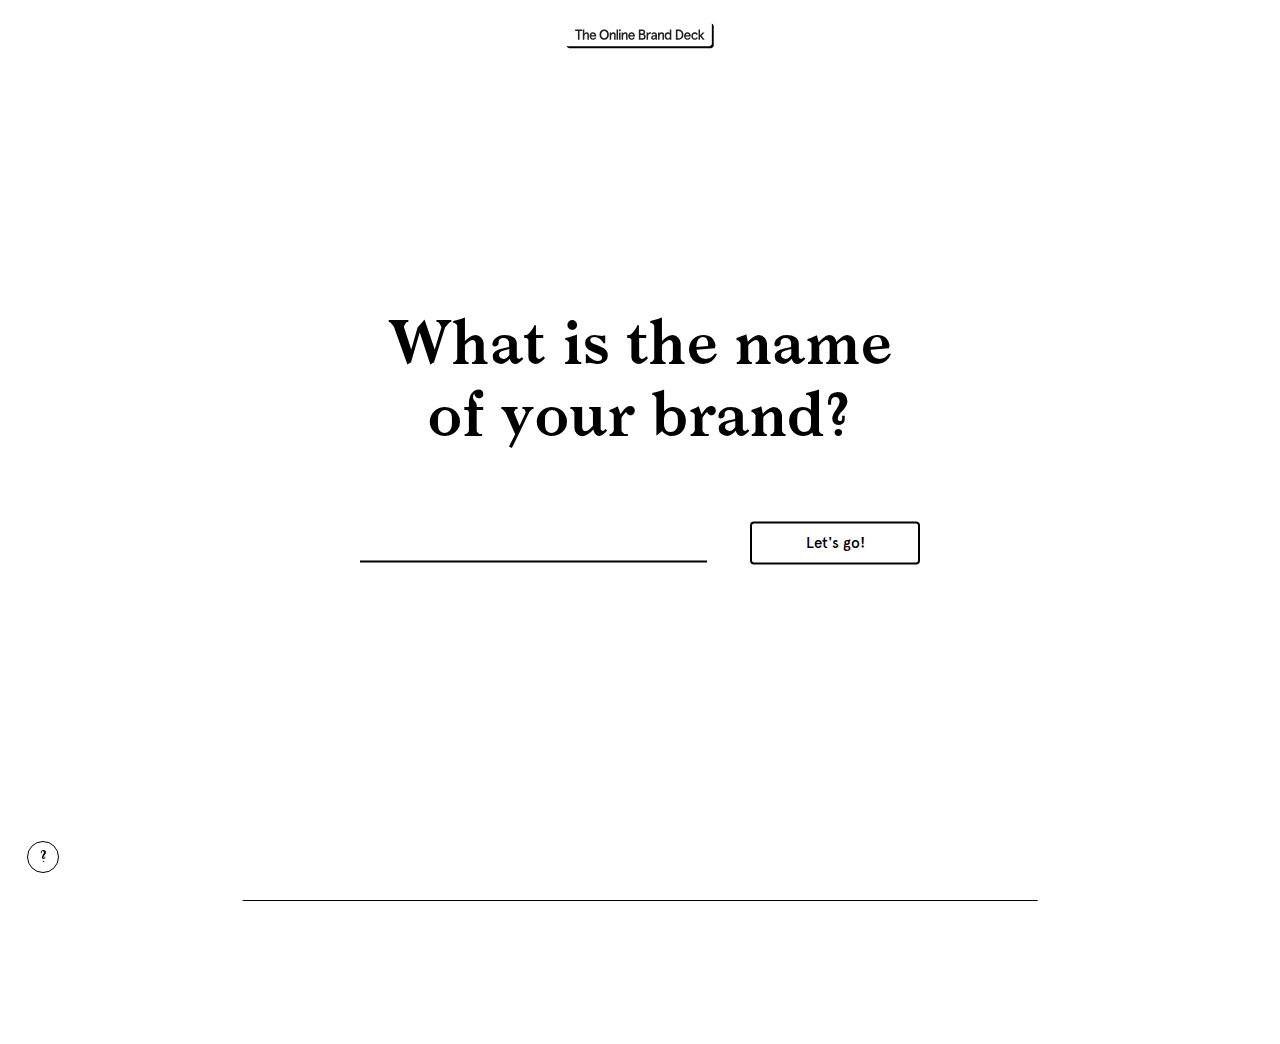
<file: index.html>
<!DOCTYPE html>
<html lang="en">
<head>

  <!-- Basic Page Needs
  –––––––––––––––––––––––––––––––––––––––––––––––––– -->
  <meta charset="utf-8">
  <title>Online Brand Deck</title>
  <meta name="description" content="The Online Brand Deck is a portable tool, helping put into words how you want your brand to appear to it's audience.">
  <meta name="author" content="">


  <!-- Mobile Specific Metas
  –––––––––––––––––––––––––––––––––––––––––––––––––– -->
  <meta name="viewport" content="width=device-width, initial-scale=1, user-scalable=NO">

  <!-- CSS
  –––––––––––––––––––––––––––––––––––––––––––––––––– -->
  <link rel="stylesheet" href="css/normalize.css">
  <link rel="stylesheet" href="css/skeleton.css">
  <link rel="stylesheet" href="css/style.css">

  <!-- Favicon
  –––––––––––––––––––––––––––––––––––––––––––––––––– -->
  <link rel="apple-touch-icon" sizes="57x57" href="images/apple-icon-57x57.png">
  <link rel="apple-touch-icon" sizes="60x60" href="images/apple-icon-60x60.png">
  <link rel="apple-touch-icon" sizes="72x72" href="images/apple-icon-72x72.png">
  <link rel="apple-touch-icon" sizes="76x76" href="images/apple-icon-76x76.png">
  <link rel="apple-touch-icon" sizes="114x114" href="images/apple-icon-114x114.png">
  <link rel="apple-touch-icon" sizes="120x120" href="images/apple-icon-120x120.png">
  <link rel="apple-touch-icon" sizes="144x144" href="images/apple-icon-144x144.png">
  <link rel="apple-touch-icon" sizes="152x152" href="images/apple-icon-152x152.png">
  <link rel="apple-touch-icon" sizes="180x180" href="images/apple-icon-180x180.png">
  <link rel="icon" type="image/png" sizes="192x192"  href="images/android-icon-192x192.png">
  <link rel="icon" type="image/png" sizes="32x32" href="images/favicon-32x32.png">
  <link rel="icon" type="image/png" sizes="96x96" href="images/favicon-96x96.png">
  <link rel="icon" type="image/png" sizes="16x16" href="images/favicon-16x16.png">
  <link rel="manifest" href="images/manifest.json">
  <meta name="msapplication-TileColor" content="#ffffff">
  <meta name="msapplication-TileImage" content="/ms-icon-144x144.png">
  <meta name="theme-color" content="#ffffff">
  <link href="https://fonts.googleapis.com/css?family=Marcellus|Marcellus+SC" rel="stylesheet">

</head>
<body>

  <!-- Primary Page Layout
  –––––––––––––––––––––––––––––––––––––––––––––––––– -->
   <nav>
  <a id="nav-brand" href="index.html"><img src="images/obd-logo-HZ.svg"></a>
  </nav>
 <div id="intro">
  <div id="introtext">
   <h2>What is the name<br>of your brand?</h2>
   <div id="form">
    <input></input>
    <button class="spot-shadow" id="start">Let's go!</button>
   </div>
  </div>
  </div>

  <section id="lists">
    <div class="wordcontainer">
      <div class="shadow1">
      </div>
        <h2>IS</h2>
        <ul id="are">
        </ul>
    </div>
    <div class="wordcontainer">
      <div class="shadow2">
      </div>
        <h2>ISN'T</h2>
        <ul id="arent">
        </ul>
    </div>
  </section>
  <div id="about-icon"><p>?</p></div>
  <section id="about">
  <p id="info">INFO</p>
  <div id="text">
    <h2>How to Play</h2>
    <p>The Online Brand Deck, designed + built by <a href="http://www.micheldebauge.com" target="_blank">Michel Debauge</a> and <a href="http://www.andrewlawrence.co" target="_blank">Andrew Lawrence</a>, is a tool for helping you formulate how you want your brand to be percieved.</p>
    <h3>Step 1</h3>
    <p>Enter the name of your brand.</p>
    <h3>Step 2</h3>
    <p>Cycle through the adjectives,  placing them in the different columns or skipping them if they’re not&nbsp;applicable.</p>
    <h3>Step 3</h3>
    <p>When you have gone through every word, you’ll have the option of narrowing down the adjectives in each list. Ideally you will end up with 1&ndash;6 in each column&mdash;Those words will be your brand&nbsp;attributes.</p>
  </div>
  </section>

  <!-- <div id="instruction-icon"><p>?</p></div> -->
  <section id="instructions">
<!--   <p id="downbutton">Controls</p> -->
    <ul id="controls"> 
      <div id="instruction-icon"><span>controls</span></div>
      <li id="one"><img src="images/arrowkey.svg"><img src="images/arrowkey.svg"><p>Previous / Next</p></li>
      <li id="two"><img src="images/space.svg"><p>Flip to Antonym</p></li>
      <li id="three"><img src="images/arrowkey.svg"><img src="images/arrowkey.svg"><p>Add to Is / Isn't</p></li>
  </ul>
  </section>

  <main>
      <h1 id="brandname"></h1>
      <div class="spot-perspective spot-shadow" id="adjectives">
        <img id="back" src="images/arrow.svg"></svg>
        <p>
        <span id="input" class="push"></span>
        <span id="input2" class="switchout"></span>
        </p>
        <img id="forward" src="images/arrow.svg"></svg>
      </div>

        <div id="icons" class="displaynone">
          <img id="yes" src="images/Smile.svg">
          <img id="flip" src="images/fliptext.svg">
          <img id="no" src="images/Smile.svg">
        </div>
<!--         <div id="tracker"><p><span id="current-track">50</span> cards left to sort<p></div> -->
        <!-- <button id="finalize">Finalize</button> -->

  </main>
<!-- End Document
  –––––––––––––––––––––––––––––––––––––––––––––––––– -->
  <!-- <script src="https://ajax.googleapis.com/ajax/libs/jquery/3.1.0/jquery.min.js"></script> -->
  <script src="js/jquery.js"></script>
  <script src="js/touchswipe.js"></script>
  <script src="js/spot.js"></script>
  <script src="js/main.js"></script>
</body>
</html>
</file>
<file: css/skeleton.css>
/*
* Skeleton V2.0.4
* Copyright 2014, Dave Gamache
* www.getskeleton.com
* Free to use under the MIT license.
* http://www.opensource.org/licenses/mit-license.php
* 12/29/2014
*/


/* Table of contents
––––––––––––––––––––––––––––––––––––––––––––––––––
- Grid
- Base Styles
- Typography
- Links
- Buttons
- Forms
- Lists
- Code
- Tables
- Spacing
- Utilities
- Clearing
- Media Queries
*/


/* Grid
–––––––––––––––––––––––––––––––––––––––––––––––––– */
.container {
  position: relative;
  width: 100%;
  max-width: 960px;
  margin: 0 auto;
  padding: 0 20px;
  box-sizing: border-box; }
.column,
.columns {
  width: 100%;
  float: left;
  box-sizing: border-box; }

/* For devices larger than 400px */
@media (min-width: 400px) {
  .container {
    width: 85%;
    padding: 0; }
}

/* For devices larger than 550px */
@media (min-width: 550px) {
  .container {
    width: 80%; }
  .column,
  .columns {
    margin-left: 4%; }
  .column:first-child,
  .columns:first-child {
    margin-left: 0; }

  .one.column,
  .one.columns                    { width: 4.66666666667%; }
  .two.columns                    { width: 13.3333333333%; }
  .three.columns                  { width: 22%;            }
  .four.columns                   { width: 30.6666666667%; }
  .five.columns                   { width: 39.3333333333%; }
  .six.columns                    { width: 48%;            }
  .seven.columns                  { width: 56.6666666667%; }
  .eight.columns                  { width: 65.3333333333%; }
  .nine.columns                   { width: 74.0%;          }
  .ten.columns                    { width: 82.6666666667%; }
  .eleven.columns                 { width: 91.3333333333%; }
  .twelve.columns                 { width: 100%; margin-left: 0; }

  .one-third.column               { width: 30.6666666667%; }
  .two-thirds.column              { width: 65.3333333333%; }

  .one-half.column                { width: 48%; }

  /* Offsets */
  .offset-by-one.column,
  .offset-by-one.columns          { margin-left: 8.66666666667%; }
  .offset-by-two.column,
  .offset-by-two.columns          { margin-left: 17.3333333333%; }
  .offset-by-three.column,
  .offset-by-three.columns        { margin-left: 26%;            }
  .offset-by-four.column,
  .offset-by-four.columns         { margin-left: 34.6666666667%; }
  .offset-by-five.column,
  .offset-by-five.columns         { margin-left: 43.3333333333%; }
  .offset-by-six.column,
  .offset-by-six.columns          { margin-left: 52%;            }
  .offset-by-seven.column,
  .offset-by-seven.columns        { margin-left: 60.6666666667%; }
  .offset-by-eight.column,
  .offset-by-eight.columns        { margin-left: 69.3333333333%; }
  .offset-by-nine.column,
  .offset-by-nine.columns         { margin-left: 78.0%;          }
  .offset-by-ten.column,
  .offset-by-ten.columns          { margin-left: 86.6666666667%; }
  .offset-by-eleven.column,
  .offset-by-eleven.columns       { margin-left: 95.3333333333%; }

  .offset-by-one-third.column,
  .offset-by-one-third.columns    { margin-left: 34.6666666667%; }
  .offset-by-two-thirds.column,
  .offset-by-two-thirds.columns   { margin-left: 69.3333333333%; }

  .offset-by-one-half.column,
  .offset-by-one-half.columns     { margin-left: 52%; }

}


/* Base Styles
–––––––––––––––––––––––––––––––––––––––––––––––––– */
/* NOTE
html is set to 62.5% so that all the REM measurements throughout Skeleton
are based on 10px sizing. So basically 1.5rem = 15px :) */
html {
  font-size: 62.5%; }
body {
  font-size: 1.5em; /* currently ems cause chrome bug misinterpreting rems on body element */
  line-height: 1.6;
  font-weight: 400;
  font-family: "Raleway", "HelveticaNeue", "Helvetica Neue", Helvetica, Arial, sans-serif;
  color: #222; }


/* Typography
–––––––––––––––––––––––––––––––––––––––––––––––––– */
h1, h2, h3, h4, h5, h6 {
  margin-top: 0;
  margin-bottom: 2rem;
  font-weight: 300; }
h1 { font-size: 4.0rem; line-height: 1.2;  letter-spacing: -.1rem;}
h2 { font-size: 3.6rem; line-height: 1.25; letter-spacing: -.1rem; }
h3 { font-size: 3.0rem; line-height: 1.3;  letter-spacing: -.1rem; }
h4 { font-size: 2.4rem; line-height: 1.35; letter-spacing: -.08rem; }
h5 { font-size: 1.8rem; line-height: 1.5;  letter-spacing: -.05rem; }
h6 { font-size: 1.5rem; line-height: 1.6;  letter-spacing: 0; }

/* Larger than phablet */
@media (min-width: 550px) {
  h1 { font-size: 5.0rem; }
  h2 { font-size: 4.2rem; }
  h3 { font-size: 3.6rem; }
  h4 { font-size: 3.0rem; }
  h5 { font-size: 2.4rem; }
  h6 { font-size: 1.5rem; }
}

p {
  margin-top: 0; }


/* Links
–––––––––––––––––––––––––––––––––––––––––––––––––– */
a {
  color: #1EAEDB; }
a:hover {
  color: #0FA0CE; }


/* Buttons
–––––––––––––––––––––––––––––––––––––––––––––––––– */
.button,
button,
input[type="submit"],
input[type="reset"],
input[type="button"] {
  display: inline-block;
  height: 38px;
  padding: 0 30px;
  color: #555;
  text-align: center;
  font-size: 11px;
  font-weight: 600;
  line-height: 38px;
  letter-spacing: .1rem;
  text-transform: uppercase;
  text-decoration: none;
  white-space: nowrap;
  background-color: transparent;
  border-radius: 4px;
  border: 1px solid #bbb;
  cursor: pointer;
  box-sizing: border-box; }
.button:hover,
button:hover,
input[type="submit"]:hover,
input[type="reset"]:hover,
input[type="button"]:hover,
.button:focus,
button:focus,
input[type="submit"]:focus,
input[type="reset"]:focus,
input[type="button"]:focus {
  color: #333;
  border-color: #888;
  outline: 0; }
.button.button-primary,
button.button-primary,
input[type="submit"].button-primary,
input[type="reset"].button-primary,
input[type="button"].button-primary {
  color: #FFF;
  background-color: #33C3F0;
  border-color: #33C3F0; }
.button.button-primary:hover,
button.button-primary:hover,
input[type="submit"].button-primary:hover,
input[type="reset"].button-primary:hover,
input[type="button"].button-primary:hover,
.button.button-primary:focus,
button.button-primary:focus,
input[type="submit"].button-primary:focus,
input[type="reset"].button-primary:focus,
input[type="button"].button-primary:focus {
  color: #FFF;
  background-color: #1EAEDB;
  border-color: #1EAEDB; }


/* Forms
–––––––––––––––––––––––––––––––––––––––––––––––––– */
input[type="email"],
input[type="number"],
input[type="search"],
input[type="text"],
input[type="tel"],
input[type="url"],
input[type="password"],
textarea,
select {
  height: 38px;
  padding: 6px 10px; /* The 6px vertically centers text on FF, ignored by Webkit */
  background-color: #fff;
  border: 1px solid #D1D1D1;
  border-radius: 4px;
  box-shadow: none;
  box-sizing: border-box; }
/* Removes awkward default styles on some inputs for iOS */
input[type="email"],
input[type="number"],
input[type="search"],
input[type="text"],
input[type="tel"],
input[type="url"],
input[type="password"],
textarea {
  -webkit-appearance: none;
     -moz-appearance: none;
          appearance: none; }
textarea {
  min-height: 65px;
  padding-top: 6px;
  padding-bottom: 6px; }
input[type="email"]:focus,
input[type="number"]:focus,
input[type="search"]:focus,
input[type="text"]:focus,
input[type="tel"]:focus,
input[type="url"]:focus,
input[type="password"]:focus,
textarea:focus,
select:focus {
  border: 1px solid #33C3F0;
  outline: 0; }
label,
legend {
  display: block;
  margin-bottom: .5rem;
  font-weight: 600; }
fieldset {
  padding: 0;
  border-width: 0; }
input[type="checkbox"],
input[type="radio"] {
  display: inline; }
label > .label-body {
  display: inline-block;
  margin-left: .5rem;
  font-weight: normal; }


/* Lists
–––––––––––––––––––––––––––––––––––––––––––––––––– */
ul {
  list-style: circle inside; }
ol {
  list-style: decimal inside; }
ol, ul {
  padding-left: 0;
  margin-top: 0; }
ul ul,
ul ol,
ol ol,
ol ul {
  margin: 1.5rem 0 1.5rem 3rem;
  font-size: 90%; }
li {
  margin-bottom: 1rem; }


/* Code
–––––––––––––––––––––––––––––––––––––––––––––––––– */
code {
  padding: .2rem .5rem;
  margin: 0 .2rem;
  font-size: 90%;
  white-space: nowrap;
  background: #F1F1F1;
  border: 1px solid #E1E1E1;
  border-radius: 4px; }
pre > code {
  display: block;
  padding: 1rem 1.5rem;
  white-space: pre; }


/* Tables
–––––––––––––––––––––––––––––––––––––––––––––––––– */
th,
td {
  padding: 12px 15px;
  text-align: left;
  border-bottom: 1px solid #E1E1E1; }
th:first-child,
td:first-child {
  padding-left: 0; }
th:last-child,
td:last-child {
  padding-right: 0; }


/* Spacing
–––––––––––––––––––––––––––––––––––––––––––––––––– */
button,
.button {
  margin-bottom: 1rem; }
input,
textarea,
select,
fieldset {
  margin-bottom: 1.5rem; }
pre,
blockquote,
dl,
figure,
table,
p,
ul,
ol,
form {
  margin-bottom: 2.5rem; }


/* Utilities
–––––––––––––––––––––––––––––––––––––––––––––––––– */
.u-full-width {
  width: 100%;
  box-sizing: border-box; }
.u-max-full-width {
  max-width: 100%;
  box-sizing: border-box; }
.u-pull-right {
  float: right; }
.u-pull-left {
  float: left; }


/* Misc
–––––––––––––––––––––––––––––––––––––––––––––––––– */
hr {
  margin-top: 3rem;
  margin-bottom: 3.5rem;
  border-width: 0;
  border-top: 1px solid #E1E1E1; }


/* Clearing
–––––––––––––––––––––––––––––––––––––––––––––––––– */

/* Self Clearing Goodness */
.container:after,
.row:after,
.u-cf {
  content: "";
  display: table;
  clear: both; }


/* Media Queries
–––––––––––––––––––––––––––––––––––––––––––––––––– */
/*
Note: The best way to structure the use of media queries is to create the queries
near the relevant code. For example, if you wanted to change the styles for buttons
on small devices, paste the mobile query code up in the buttons section and style it
there.
*/


/* Larger than mobile */
@media (min-width: 400px) {}

/* Larger than phablet (also point when grid becomes active) */
@media (min-width: 550px) {}

/* Larger than tablet */
@media (min-width: 750px) {}

/* Larger than desktop */
@media (min-width: 1000px) {}

/* Larger than Desktop HD */
@media (min-width: 1200px) {}
</file>
<file: css/style.css>
@font-face {
  font-family: 'apercu';
  src: url("../fonts/apercu-light.otf") format("opentype");
  font-weight: 300; }

@font-face {
  font-family: 'apercu';
  src: url("../fonts/apercu-med.otf") format("opentype");
  font-weight: 400; }

@font-face {
  font-family: 'larish';
  src: url("../fonts/larish.ttf") format("truetype");
  font-weight: 400; }

body {
  background: white;
  color: black;
  -webkit-user-select: none;
     -moz-user-select: none;
      -ms-user-select: none;
          user-select: none;
  overflow: hidden;
  scroll: auto;
  font-family: "larish";
  /*::-webkit-scrollbar-thumb:hover {
	  background: $primary-color;
	}*/
  /*::-webkit-scrollbar-thumb:active {
	  background: #000000;
	}*/
  /*::-webkit-scrollbar-track:hover {
	  background: #666666;
	}*/ }
  body a {
    color: inherit;
    font-family: "larish"; }
    body a:hover {
      color: #111; }
  body ::-webkit-scrollbar {
    width: 1px; }
  body ::-webkit-scrollbar-thumb {
    background: black; }
  body ::-webkit-scrollbar-track {
    background: white; }
  body ::-webkit-scrollbar-track:active {
    background: #333333; }
  body ::-webkit-scrollbar-corner {
    background: transparent; }

.displaynone {
  visibility: visible; }

#instructions {
  display: none; }

.right {
  left: 0% !important;
  -webkit-transition: all 1s ease;
  transition: all 1s ease; }

.up {
  top: 0% !important;
  -webkit-transition: all 1s ease;
  transition: all 1s ease; }

#about {
  position: fixed;
  left: 0;
  top: calc(100% - 23px);
  z-index: 5;
  width: 100%;
  /*	border-right: 1px solid $primary-color;*/
  height: 100vh;
  background: #F7F7F7;
  -webkit-transition: all 1s ease;
  transition: all 1s ease;
  color: black;
  /*	#text {
		width: 400px;
		margin-left: calc(50% - 200px);
	}*/ }
  #about h2 {
    text-align: center;
    margin-top: 60px;
    font-size: 34px;
    margin-bottom: 7px;
    padding: 0 10%; }
  #about h3 {
    font-family: "larish";
    font-size: 19px;
    margin-bottom: 3px;
    margin-top: 27px;
    padding: 0 10%; }
  #about p:nth-of-type(1) {
    text-align: center;
    padding-bottom: 25px; }
  #about p {
    font-size: 11px;
    letter-spacing: 0.3px;
    margin-bottom: 12px;
    padding: 0 10%; }
  #about #info {
    position: absolute;
    top: 0;
    width: 100%;
    height: 20px;
    background: #F7F7F7;
    text-align: center;
    color: black;
    font-size: 1rem;
    padding: 4px 0 0 0;
    cursor: pointer;
    letter-spacing: 2px; }

#about-icon {
  display: none;
  cursor: pointer;
  position: fixed;
  bottom: 27px;
  left: 27px;
  border-radius: 50%;
  border: 1px solid black;
  padding: 1.5rem;
  z-index: 6;
  color: black; }
  #about-icon p {
    font-size: 16px;
    position: absolute;
    top: 50%;
    left: 50%;
    -webkit-transform: translate(-50%, -50%);
            transform: translate(-50%, -50%); }
  #about-icon:hover {
    opacity: 0.8; }
  #about-icon:active {
    background: black;
    color: white; }

nav {
  width: 100%;
  height: 58px;
  position: fixed;
  z-index: 6;
  top: 0;
  /*	border-bottom: solid 1px $primary-color;*/
  background: transparent;
  color: black; }
  nav h1 {
    margin-top: 18px;
    text-align: center;
    font-size: 1.5rem;
    font-family: "apercu";
    letter-spacing: 0px; }
  nav #help {
    position: absolute;
    width: 20px;
    position: fixed;
    top: 21px;
    right: 6%; }

#nav-brand img {
  width: 12%;
  position: fixed;
  top: 18px;
  left: 50%;
  -webkit-transform: translateX(-50%);
          transform: translateX(-50%); }

#intro {
  height: 100vh;
  width: 100%;
  position: fixed;
  top: 0;
  z-index: 4;
  background: white; }
  #intro img {
    position: absolute;
    width: 50px;
    bottom: 65px;
    left: 50%;
    margin-right: -50%;
    -webkit-transform: translateX(-50%);
            transform: translateX(-50%); }
  #intro #introtext {
    width: 80%;
    position: absolute;
    top: 48%;
    left: 50%;
    margin-right: -50%;
    -webkit-transform: translate(-50%, -52%);
            transform: translate(-50%, -52%);
    overflow: hidden;
    /*		#smaller {
			font-size: 1.5rem;
			font-family: $primary-font;
		}*/ }
    #intro #introtext h2 {
      font-family: "larish";
      text-align: center;
      margin: 0px 0 40px 0;
      font-size: 3rem;
      line-height: 1.3;
      letter-spacing: 0.06rem; }
    #intro #introtext p {
      font-size: 1.5rem;
      line-height: 1.5;
      letter-spacing: 0.05rem;
      margin-bottom: 0; }
    #intro #introtext p:nth-of-type(2) {
      padding-top: 12px; }
    #intro #introtext #form {
      margin-top: 0px; }
    #intro #introtext input {
      overflow: hidden;
      -webkit-user-select: text;
         -moz-user-select: text;
          -ms-user-select: text;
              user-select: text;
      background: transparent;
      border: none;
      border-bottom: 2px solid black;
      border-radius: 0;
      width: 100%;
      text-align: center;
      font-size: 2.3rem;
      font-family: "apercu";
      margin-bottom: 30px;
      padding-left: 0; }
      #intro #introtext input:focus {
        outline: none; }
    #intro #introtext ::-webkit-input-placeholder {
      color: #555;
      letter-spacing: 0.03rem; }
    #intro #introtext button {
      background: white;
      color: black;
      text-transform: initial;
      text-align: center;
      letter-spacing: 0;
      font-family: "apercu";
      font-size: 1.5rem;
      font-weight: 400;
      width: 120px;
      margin-left: calc(50% - 60px);
      border: 2px solid black;
      padding: 0 0 38px 0; }
    #intro #introtext button:hover {
      color: white;
      background: black;
      -webkit-transition: all 0.5s ease;
      transition: all 0.5s ease; }

#lists {
  height: 50vh;
  width: 100%;
  margin-top: 83px; }
  #lists .wordcontainer:nth-of-type(1) {
    padding: 0 2%; }
  #lists .wordcontainer {
    width: 46%;
    float: left; }
    #lists .wordcontainer h2 {
      font-size: 1.8rem;
      text-align: center;
      font-weight: bold;
      margin-bottom: 25px;
      letter-spacing: 1px;
      border-bottom: 1px solid black;
      padding: 0 0 5px 5px;
      width: 70px;
      margin: 0 auto; }
    #lists .wordcontainer ul {
      height: 300px;
      overflow-y: scroll;
      color: black;
      overflow-x: hidden;
      list-style-type: none;
      font-size: 1.3rem;
      letter-spacing: 0.05rem;
      padding-top: 5px; }
      #lists .wordcontainer ul li:first-child {
        padding-top: 8px; }
      #lists .wordcontainer ul li:last-child {
        margin-bottom: 100px; }
      #lists .wordcontainer ul li {
        text-align: center;
        -webkit-transition: translate 0.5s ease;
        transition: translate 0.5s ease;
        -webkit-animation-duration: 0.5s;
                animation-duration: 0.5s;
        line-height: 1.4;
        -webkit-transform: scale(0.95);
                transform: scale(0.95);
        cursor: -webkit-image-set(url(../images/x_lo.png) 1x, url(../images/x.png) 2x) 17 13, auto; }
        #lists .wordcontainer ul li:hover {
          -webkit-transform: scale(1);
                  transform: scale(1); }

main {
  width: 100%;
  height: 36vh;
  box-shadow: 0 -12vh 10vh white;
  position: absolute;
  bottom: 0;
  background: white; }
  main #brandname {
    font-size: 2.7rem;
    font-family: "apercu";
    font-weight: 300;
    text-align: center;
    margin-bottom: 0px;
    line-height: 1.8;
    color: black;
    margin-top: 10px; }
  main #adjectives {
    position: absolute;
    left: calc(50% - 150px);
    width: 300px;
    top: 15vh;
    background: white;
    border: 2px solid black;
    border-radius: 20px;
    cursor: default; }
    main #adjectives p {
      float: left;
      width: 230px;
      text-align: center;
      font-weight: normal;
      text-align: center;
      font-size: 3.2rem;
      /*border-bottom: solid 3px;*/
      margin: 0 20px 0 20px;
      height: 48px;
      color: black; }
    main #adjectives #input {
      max-width: 240px;
      display: block;
      color: black;
      position: absolute;
      top: 36%;
      left: 50%;
      margin-right: -50%;
      -webkit-transform: translate(-50%, 0);
              transform: translate(-50%, 0);
      -webkit-transition: all 0.2s linear;
      transition: all 0.2s linear; }
    main #adjectives #input2 {
      font-family: "apercu";
      font-size: 2rem;
      font-weight: 400;
      max-width: 240px;
      display: block;
      color: black;
      position: absolute;
      top: 36%;
      left: 50%;
      margin-right: -50%;
      -webkit-transform: translate(-50%, 0);
              transform: translate(-50%, 0);
      -webkit-transition: all 0.2s linear;
      transition: all 0.2s linear; }
    main #adjectives #flip:hover {
      cursor: pointer; }
    main #adjectives .switchout {
      color: #d6dde5 !important;
      position: absolute !important;
      top: 92% !important;
      -webkit-transition: all 0.2s linear;
      transition: all 0.2s linear; }
    main #adjectives img {
      float: left;
      width: 15px;
      margin-top: 15px; }
      main #adjectives img:hover {
        cursor: pointer; }
    main #adjectives img:nth-of-type(1) {
      -webkit-transform: rotate(180deg);
              transform: rotate(180deg); }
  main #icons {
    position: absolute;
    left: 50%;
    -webkit-transform: translate(-50%);
            transform: translate(-50%);
    bottom: 8.5vh;
    /*		p {
			text-align: center;
			width: 40px;
			float: left;
			padding: 8px 15px 0 15px;
		}*/ }
    main #icons img {
      width: 30px;
      float: left; }
      main #icons img:hover {
        cursor: pointer; }
    main #icons img:nth-of-type(2) {
      margin: 0 30px;
      width: 35px; }
    main #icons img:nth-of-type(3) {
      -webkit-transform: rotate(180deg);
              transform: rotate(180deg); }
  main #tracker {
    position: absolute;
    top: -40px;
    left: 50%;
    -webkit-transform: translateX(-50%);
            transform: translateX(-50%); }
    main #tracker p {
      font-size: 0.75rem; }

@media only screen and (min-width: 500px) {
  #about h2 {
    font-size: 45px; }
  #about h3 {
    font-size: 25px; }
  #about p {
    font-size: 13px; } }

@media only screen and (min-width: 800px) {
  nav {
    background: transparent; }
    nav h1 {
      margin-top: 30px;
      font-size: 2rem; }
  #about-icon {
    display: block; }
  #about {
    position: fixed;
    left: -304px;
    top: 0;
    z-index: 5;
    width: 250px;
    padding: 0 27px;
    height: 100vh;
    background: #fafafb; }
    #about #text {
      width: 100%;
      margin-left: 0; }
    #about #info {
      display: none; }
    #about h2 {
      text-align: center;
      margin-top: 60px;
      padding: 0;
      font-size: 32px; }
    #about h3 {
      font-family: "larish";
      font-size: 23px;
      margin-bottom: 3px;
      margin-top: 27px;
      padding: 0; }
    #about p {
      font-size: 12px;
      letter-spacing: 0.3px;
      margin-bottom: 12px;
      padding: 0; }
    #about p:nth-of-type(1) {
      text-align: center;
      margin-bottom: 30px; }
    #about #swipeinfo {
      color: black;
      font-style: italic;
      position: absolute;
      bottom: 65px;
      left: 50%;
      margin-right: -50%;
      -webkit-transform: translateX(-50%);
              transform: translateX(-50%);
      font-size: 1.2rem; }
  #instructions {
    display: block;
    position: fixed;
    z-index: 3; }
    #instructions #instruction-icon {
      font-family: "larish";
      cursor: pointer;
      position: absolute;
      top: -35px;
      left: 50%;
      -webkit-transform: translateX(-50%);
              transform: translateX(-50%);
      text-transform: initial;
      text-align: center;
      font-size: 1.5rem;
      letter-spacing: 1px;
      border: solid 1px black;
      border-bottom: 0;
      background: white;
      /*		border-bottom: 50px solid $dgrey;
		border-left: 25px solid transparent;
		border-right: 25px solid transparent;*/
      height: 0;
      width: 110px;
      padding: 5px 10px 29px 10px;
      -webkit-transition: top 1.5s ease;
      transition: top 1.5s ease; }
      #instructions #instruction-icon:active {
        background: black;
        color: white; }
      #instructions #instruction-icon span {
        position: relative;
        top: 0px; }
    #instructions #downbutton {
      position: fixed;
      z-index: 999;
      bottom: 90px;
      letter-spacing: 0.1rem;
      left: 50%;
      margin-right: -50%;
      -webkit-transform: translateX(-50%);
              transform: translateX(-50%);
      font-family: "apercu"; }
    #instructions ul {
      color: black;
      padding: 35px 70px 0 70px;
      border: 1px solid black;
      list-style-type: none;
      position: fixed;
      z-index: 999;
      bottom: -1px;
      left: 50%;
      margin-right: -50%;
      -webkit-transform: translateX(-50%);
              transform: translateX(-50%);
      margin-bottom: 0 !important;
      -webkit-transition: bottom 1.5s ease;
      transition: bottom 1.5s ease; }
    #instructions .down {
      bottom: -98px !important;
      -webkit-transition: bottom 1.5s ease;
      transition: bottom 1.5s ease; }
    #instructions li {
      /*clear: both;*/
      float: left; }
    #instructions li:not(:last-child) {
      padding-right: 50px; }
    #instructions p {
      float: left;
      margin-top: 2px; }
    #instructions img {
      height: 28px;
      margin-right: 10px;
      float: left;
      -webkit-transform: rotateZ(-90deg);
              transform: rotateZ(-90deg); }
    #instructions #one img:nth-of-type(2) {
      -webkit-transform: rotateZ(90deg);
              transform: rotateZ(90deg); }
    #instructions #two img {
      -webkit-transform: rotateZ(0deg);
              transform: rotateZ(0deg); }
    #instructions #three img:nth-of-type(1) {
      -webkit-transform: rotateZ(0deg);
              transform: rotateZ(0deg); }
    #instructions #three img:nth-of-type(2) {
      -webkit-transform: rotateZ(180deg);
              transform: rotateZ(180deg); }
  #tracker {
    position: fixed;
    bottom: 0;
    left: 50%;
    -webkit-transform: translateX(-50%);
            transform: translateX(-50%); }
    #tracker p {
      font-size: 0.85rem; }
  .displaynone {
    visibility: collapse; }
  nav #help {
    position: fixed;
    width: 50px;
    position: fixed;
    left: 64px; }
  #intro #introtext {
    overflow: visible;
    width: 560px;
    margin-left: 0;
    position: absolute;
    top: 50%;
    left: 50%;
    margin-right: -50%;
    -webkit-transform: translate(-50%, -50%);
            transform: translate(-50%, -50%);
    margin-top: 0; }
    #intro #introtext h2 {
      font-family: "larish";
      text-align: center;
      margin: 0px 0 40px 0;
      font-size: 6rem;
      line-height: 1.2;
      letter-spacing: 0.06rem; }
    #intro #introtext p {
      font-size: 1.5rem;
      line-height: 1.5;
      margin-bottom: 0; }
    #intro #introtext p:nth-of-type(2) {
      padding-top: 12px;
      padding-bottom: 0px; }
    #intro #introtext input {
      -webkit-user-select: text;
         -moz-user-select: text;
          -ms-user-select: text;
              user-select: text;
      background: transparent;
      border: none;
      border-bottom: 2px solid black;
      width: calc(100% - 220px);
      font-size: 3rem;
      /*text-align: left;*/
      padding-left: 5px; }
      #intro #introtext input:focus {
        outline: none; }
    #intro #introtext ::-webkit-input-placeholder {
      color: #333;
      letter-spacing: 0rem; }
    #intro #introtext button {
      color: black;
      text-transform: initial;
      text-align: center;
      letter-spacing: 0;
      font-size: 1.5rem;
      width: 170px;
      margin-left: 0;
      float: right;
      border-color: black;
      padding-bottom: 39px;
      -webkit-transition: all 0.5s ease;
      transition: all 0.5s ease; }
    #intro #introtext #form {
      margin-top: 70px; }
  main {
    width: 50%;
    height: 100vh;
    position: absolute;
    top: 58%;
    left: 50%;
    margin-right: -50%;
    -webkit-transform: translate(-50%, -42%);
            transform: translate(-50%, -42%);
    box-shadow: none; }
    main #brandname {
      font-size: 3.5rem;
      font-weight: 300;
      text-align: center;
      position: absolute;
      line-height: 2.5rem;
      top: 0%;
      left: 50%;
      -webkit-transform: translateX(-50%);
              transform: translateX(-50%); }
      main #brandname .is {
        font-size: 2rem;
        font-weight: 300; }
    main #adjectives {
      width: 500px;
      height: 300px;
      left: calc(50% - 250px); }
      main #adjectives h1 {
        font-size: 2.5rem;
        letter-spacing: 0.08rem; }
      main #adjectives p {
        width: 550px;
        font-size: 5rem;
        margin: 0 50px;
        height: 115px; }
      main #adjectives img {
        /*	    		margin-top: 30px;
	    		width: 20px;*/
        display: none; }
      main #adjectives #input {
        max-width: initial;
        display: block;
        position: absolute;
        top: 35%;
        left: 50%;
        margin-right: -50%;
        -webkit-transform: translate(-50%, 0);
                transform: translate(-50%, 0);
        -webkit-transition: all 0.2s linear;
        transition: all 0.2s linear; }
      main #adjectives #input2 {
        font-size: 2rem;
        max-width: initial;
        display: block;
        position: absolute;
        text-align: right;
        top: 17%;
        right: 12%;
        margin-right: -50%;
        -webkit-transform: translate(-50%, -60%);
                transform: translate(-50%, -60%);
        -webkit-transition: all 0.2s linear;
        transition: all 0.2s linear; }
      main #adjectives #flip:hover {
        cursor: pointer; }
      main #adjectives .switchout {
        position: absolute !important;
        top: 92% !important;
        -webkit-transition: all 0.2s linear;
        transition: all 0.2s linear; }
  #lists {
    margin-top: 60px;
    position: absolute;
    right: 50px;
    height: calc(100vh - 60px);
    width: 140px;
    overflow: hidden; }
    #lists .wordcontainer:nth-of-type(1) {
      padding: 0 0%; }
    #lists .wordcontainer {
      position: relative;
      float: none;
      clear: both;
      height: calc(40vh - 30px);
      width: 100%;
      padding-top: 0;
      overflow-y: hidden;
      z-index: 3;
      margin-bottom: 60px; }
      #lists .wordcontainer .shadow1 {
        position: fixed;
        z-index: 4;
        box-shadow: inset 0 -5vh 7vh white;
        height: 7vh;
        width: 134px;
        top: calc(33vh + 30px); }
      #lists .wordcontainer .shadow2 {
        position: fixed;
        z-index: 4;
        box-shadow: inset 0 -5vh 7vh white;
        height: 7vh;
        width: 134px;
        top: calc(73vh + 60px); }
      #lists .wordcontainer h2 {
        font-size: 2.2rem;
        letter-spacing: 1px;
        padding: 0 8px 10px 8px; }
      #lists .wordcontainer ul {
        list-style-type: none;
        text-align: center;
        font-size: 1.5rem;
        letter-spacing: 0.09rem;
        padding-top: 10px;
        height: 100%; }
        #lists .wordcontainer ul li {
          line-height: 1.6; }
  #finalize {
    display: none;
    position: absolute;
    bottom: -10%;
    left: 50%;
    -webkit-transform: translateX(-50%);
            transform: translateX(-50%);
    color: black;
    text-transform: initial;
    text-align: center;
    letter-spacing: 0;
    font-size: 1.5rem;
    width: 120px;
    border: 2px solid black;
    padding: 0 0 38px 0; }
    #finalize:hover {
      color: black;
      background: black;
      -webkit-transition: all 0.5s ease;
      transition: all 0.5s ease; } }

/*iPhone 4-5s adjustments*/
/*@media only screen and (max-width: 400px) {
	#intro {
		#introtext {
			width: 90%;
			margin-left: 5%;
			h1 {
				font-size: 3.3rem;
			}
			#smaller {
				font-size:1.8rem;
			}
			p {
				font-size: 1.35rem;
			}
		}
	}
}*/
</file>
